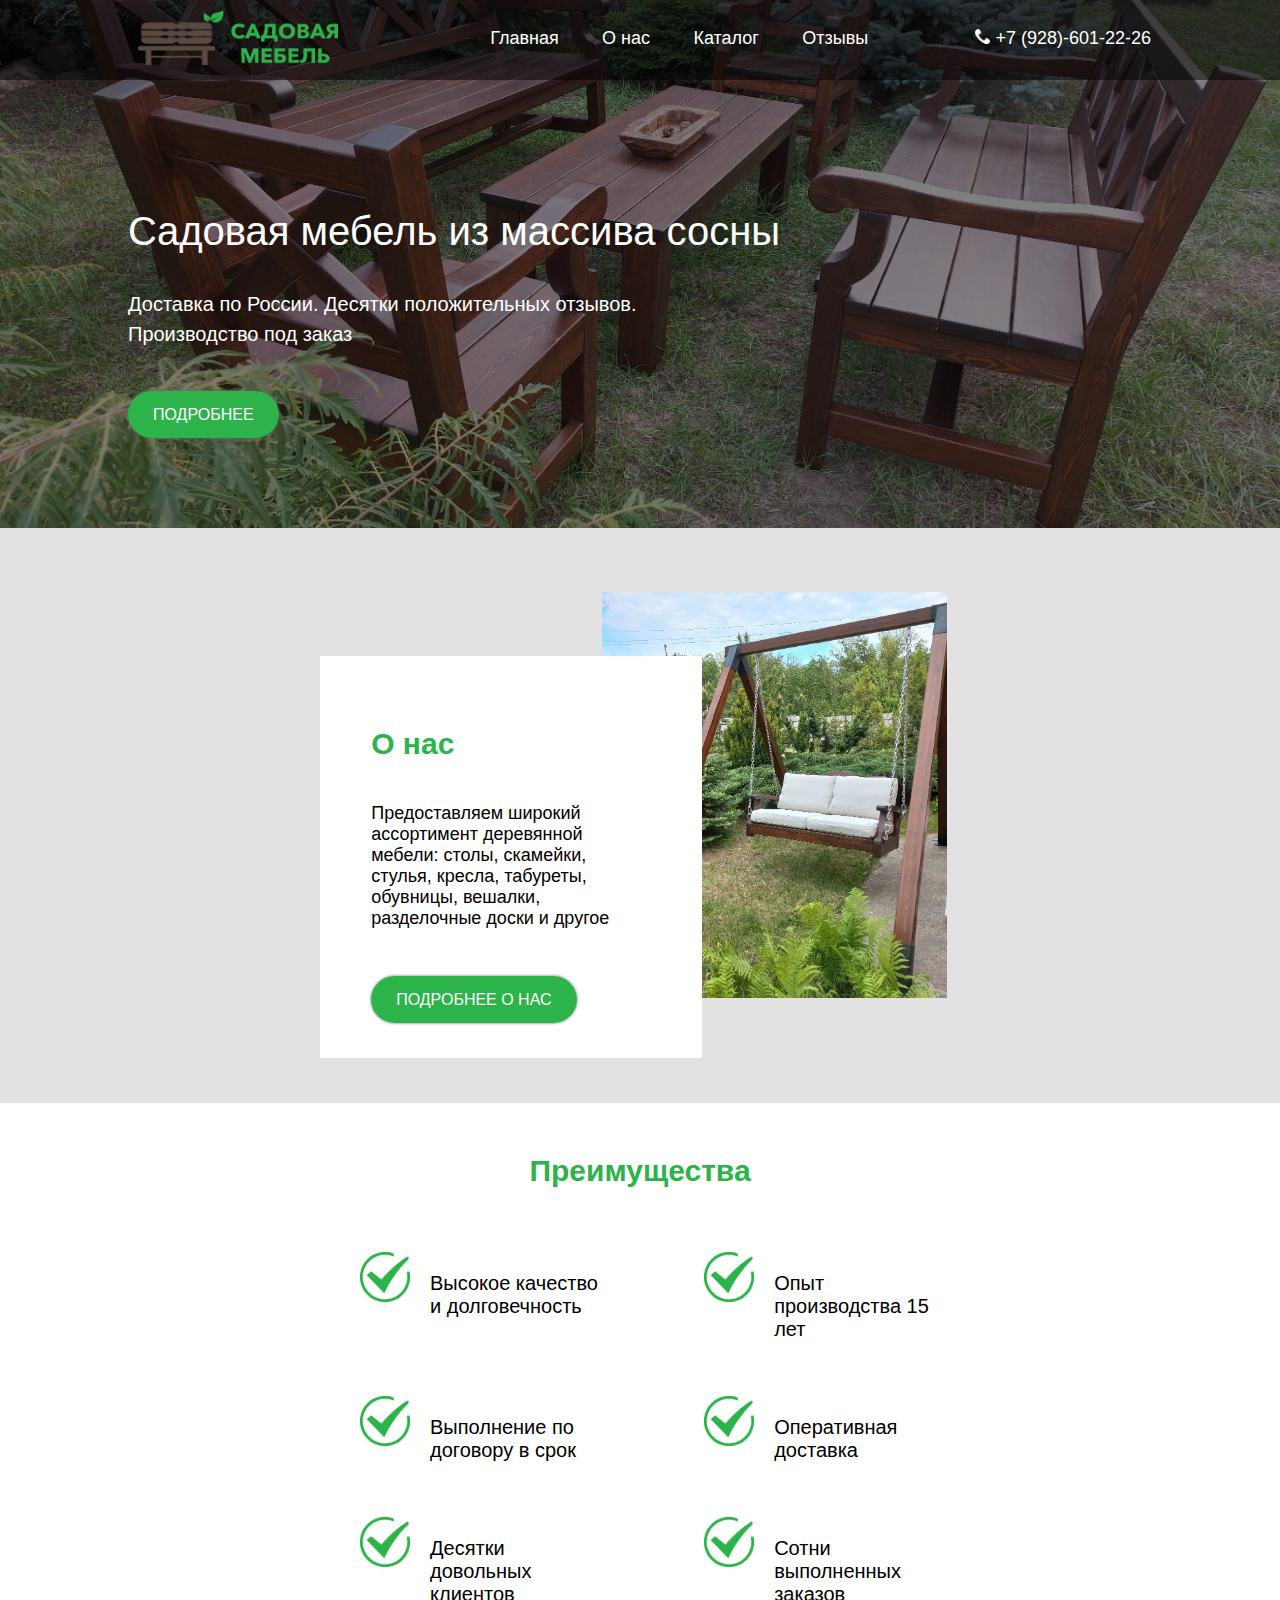
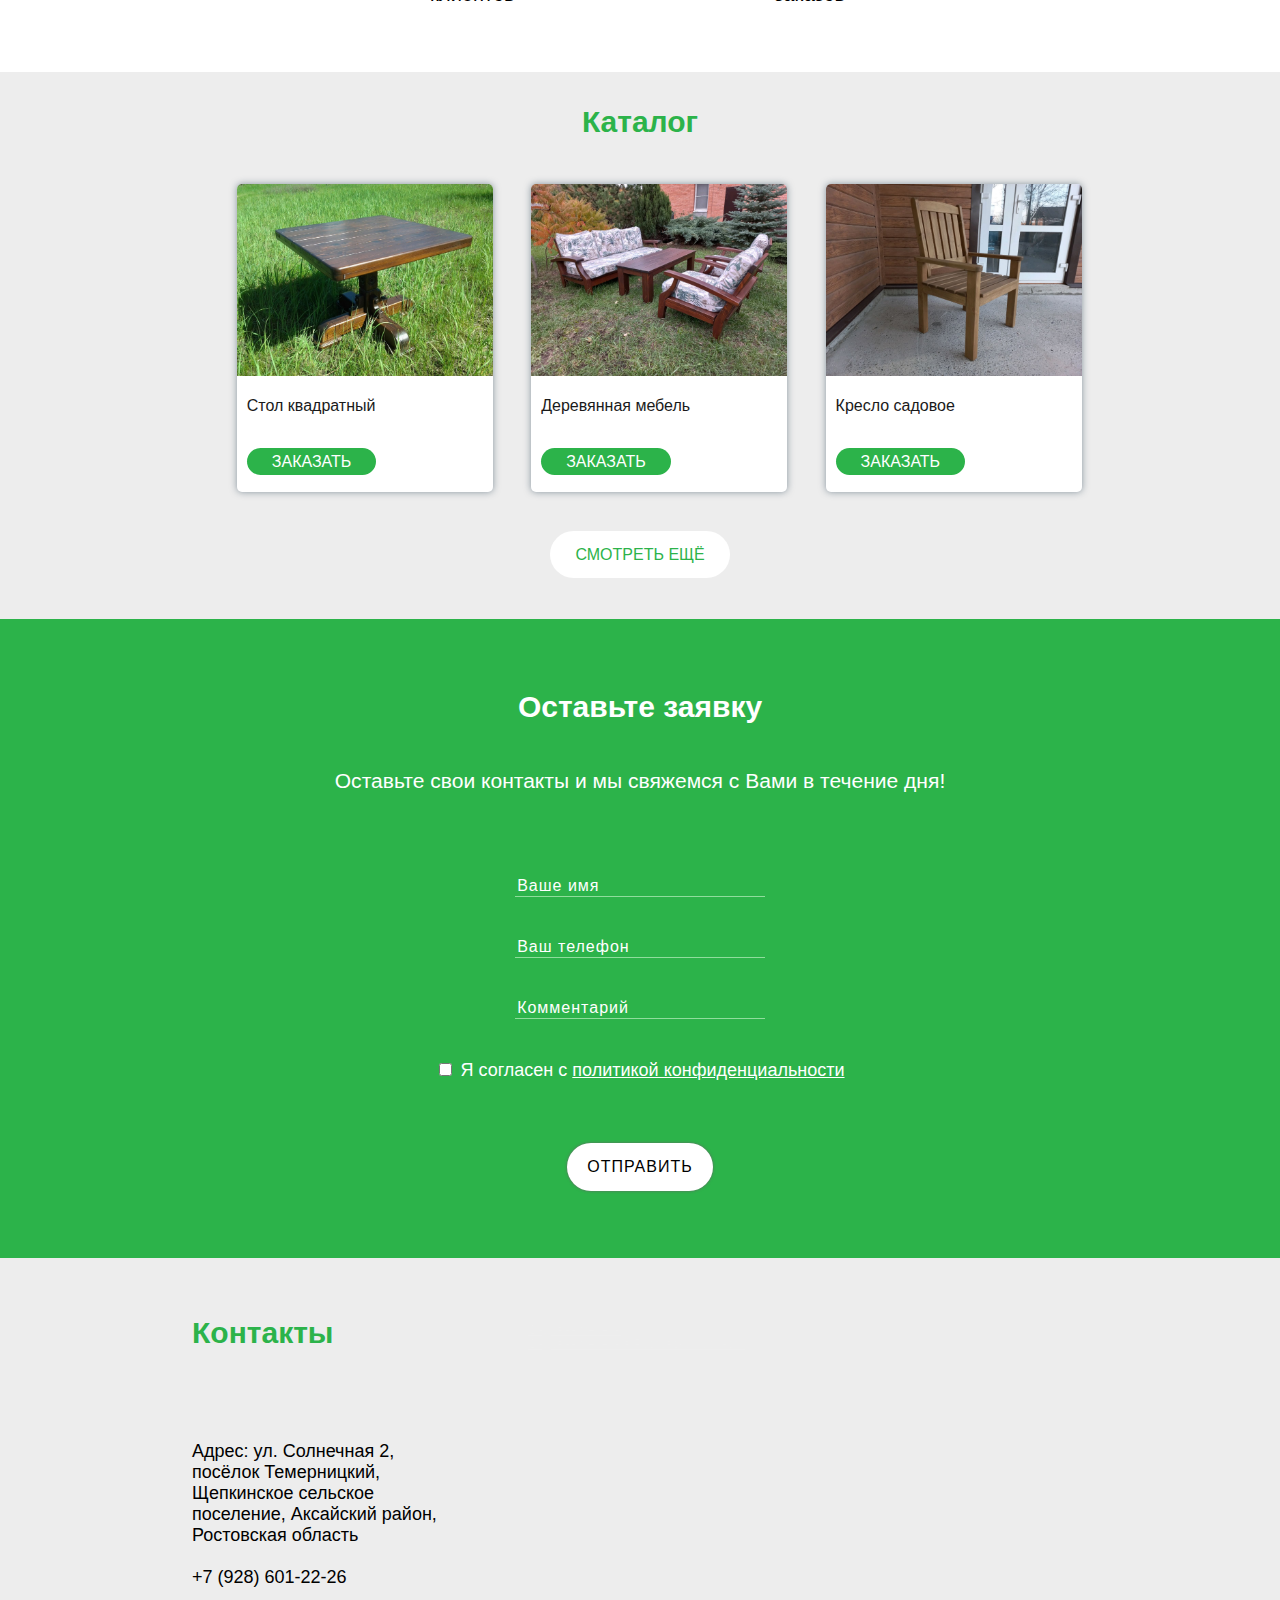
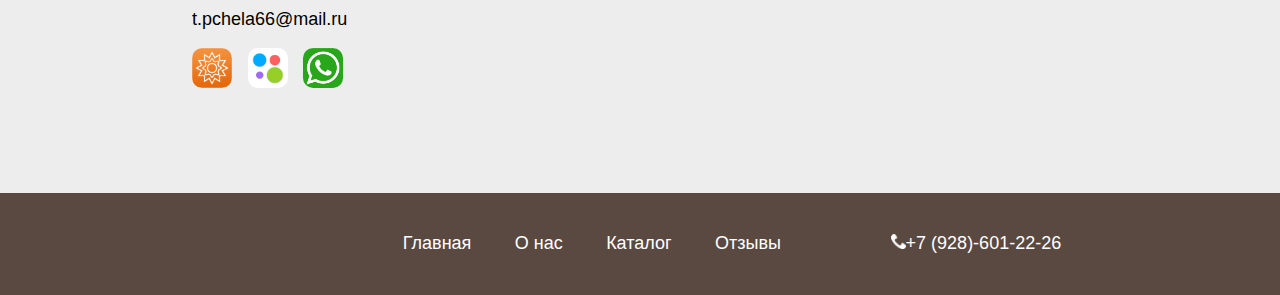
<file: index.html>
<!DOCTYPE html>
<html lang="ru">
<head>
  <link rel="shortcut icon" href="img/favicon.ico" type="image/x-icon">
<link rel="stylesheet" href="css/style.css" type="text/css"/>
<meta name="viewport" content="width=device-width, initial-scale=1, maximum-scale=1, user-scalable=0">
<script defer src="https://code.jquery.com/jquery-3.7.0.min.js"></script>
<script defer src="js/script.js"></script>
<!-- Yandex.Metrika counter -->
<script type="text/javascript" >
  (function(m,e,t,r,i,k,a){m[i]=m[i]||function(){(m[i].a=m[i].a||[]).push(arguments)};
  m[i].l=1*new Date();
  for (var j = 0; j < document.scripts.length; j++) {if (document.scripts[j].src === r) { return; }}
  k=e.createElement(t),a=e.getElementsByTagName(t)[0],k.async=1,k.src=r,a.parentNode.insertBefore(k,a)})
  (window, document, "script", "https://mc.yandex.ru/metrika/tag.js", "ym");
  ym(94096395, "init", {
       clickmap:true,
       trackLinks:true,
       accurateTrackBounce:true,
       webvisor:true
  });
</script>
</head>
<body>
  <noscript><div><img src="https://mc.yandex.ru/watch/94096395" style="position:absolute; left:-9999px;" alt="" /></div></noscript>
<!-- /Yandex.Metrika counter -->
  <header>
  <div class="page-header">
    <div class="header__burger">
      <span>
      </span>
    </div>
   <div class="navbar">
    <div class="header__menu">
        <nav class="menu">
          <a href="index.html"><img src="img/logo.png" width=200px height=55px class="logo"></a>
        <ul>
          <li><a href="index.html">Главная</a></li>
          <li><a href="aboutus.html">О нас</a></li>
          <li><a href="catalog.php">Каталог</a></li>
          <li><a href="reviews.html">Отзывы</a></li>
          <li><img src="img/phone.png" width=15px height=15px>+7 (928)-601-22-26</li>
        </ul>
      </nav>
  </div> 
</div>

    <div class="banner">
    <h1>Cадовая мебель из массива сосны</h1>
    <p>Доставка по России. Десятки положительных отзывов.<br>Производство под заказ</p><br>
    <a class="button" href="#advantages">Подробнее</a>
    </div>
  </div>
</header>
  <div class="about">
    <div class="container">
     <div class="description">
      <h1>О нас</h1>
      <p>Предоставляем широкий ассортимент деревянной мебели: столы, скамейки, стулья, кресла, табуреты, обувницы, вешалки, разделочные доски и другое</p>
      <a class="button" href="aboutus.html">Подробнее о нас</a>
     </div>
    <img src="img/pic.jpg" width="27%" height="40%">
   </div>
  </div>

  <div class="advantages" id="advantages">
    <h1>Преимущества</h1>
     <div class="advantage_items">
      <ul>  
       <li><img src="img/icon-1.png"><h3>Высокое качество и долговечность</h3></li>
       <li><img src="img/icon-1.png"><h3>Опыт производства 15 лет</h3></li>
       <li><img src="img/icon-1.png"><h3>Выполнение по договору в срок</h3></li>
       <li><img src="img/icon-1.png"><h3>Оперативная доставка</h3></li>
       <li><img src="img/icon-1.png"><h3>Десятки довольных клиентов</h3></li>
       <li><img src="img/icon-1.png"><h3>Сотни выполненных заказов</h3></li>
    </ul>
    </div>
  </div>

  <div class="main-catalog">
    <h1>Каталог</h1>
    <div class="products">       
      <div class="product">
          <img src="img/1.jpg" width=100% height=100%>
          <h3>Cтол квадратный</h3>
          <a class="btn" href="#feedback">Заказать</a>
      </div>
      <div class="product">
        <img src="img/2.jpg" width=100% height=100%>
        <h3>Деревянная мебель</h3>
        <a class="btn" href="#feedback">Заказать</a>
    </div>
    <div class="product">
      <img src="img/3.jpg" width=100% height=100%>
      <h3>Кресло садовое</h3>
      <a class="btn" href="#feedback">Заказать</a>
    </div>
   </div>
   <a class="catalog-button" href="catalog.php">Смотреть ещё</a><br><br><br>
  </div>


  <div class="feedback" id="feedback">
    <h1 class="feedback">Оставьте заявку</h1>
    <h3>Оставьте свои контакты и мы свяжемся с Вами в течение дня!</h3><br><br>
    <form action="mail.php" method="POST" class="form">
      
      <input type="text" name="name" required="" placeholder="Ваше имя" class="form__input"/><br>
      <input type="text" name="phone" required="" placeholder="Ваш телефон" class="form__input"/><br>
      <input type="text" name="comment" placeholder="Комментарий" class="form__input"/><br>
      <label><br>
        <input type="checkbox" required="">
        Я согласен с <a href="policy.html">политикой конфиденциальности</a>
        </label><br><br><br>
        <button class="form__button" type="submit">Отправить</button>
      <br><br>
    </form>
  </div>


  <div class="contacts">
    <div class="map"><div style="float:right;position:relative;overflow:hidden;margin-top:3%;"><a href="https://yandex.ru/maps/org/sadovaya_mebel/116004771048/?utm_medium=mapframe&utm_source=maps" style="color:#eee;font-size:12px;position:absolute;top:0px;">Садовая мебель</a><a href="https://yandex.ru/maps/11029/rostov-oblast/category/garden_furniture/184108055/?utm_medium=mapframe&utm_source=maps" style="color:#eee;font-size:12px;position:absolute;top:14px;">Садовая мебель в Ростовской области</a><iframe src="https://yandex.ru/map-widget/v1/?ll=39.736022%2C47.343676&mode=poi&poi%5Bpoint%5D=39.734255%2C47.343450&poi%5Buri%5D=ymapsbm1%3A%2F%2Forg%3Foid%3D116004771048&source=morda&z=17.87" width="560" height="400" frameborder="0" allowfullscreen="true" style="position:relative;"></iframe></div></div>
    <h1>Контакты</h1>
    <p>Адрес: ул. Солнечная 2, посёлок 
      Темерницкий, Щепкинское сельское 
      поселение, Аксайский район, Ростовская область<br><br>
      +7 (928) 601-22-26<br><br>
      t.pchela66@mail.ru</p>
      <div class="icons">
        <a href="https://www.livemaster.ru/546555" target="blank"><img src="img/icon.png"></a>
        <a href="https://www.avito.ru/user/4c34e7646e7acab8571c4df279b26f4e/profile?id=2685108366&src=item&page_from=from_item_card_icon&iid=2685108366" target="blank"><img src="img/avito.jpg"></a>
        <a href="https://wa.me/88005553535" target="blank"><img src="img/wa.png"></a>
      </div>
  </div>

  <div class="footer">
      <nav class="footer__menu">
      <ul>
        <li><a href="index.html">Главная</a></li>
        <li><a href="aboutus.html">О нас</a></li>
        <li><a href="catalog.php">Каталог</a></li>
        <li><a href="reviews.html">Отзывы</a></li>
        <li><img src="img/phone.png" width=15px height=15px>+7 (928)-601-22-26</li>
      </ul>
    </nav>
  </div>
</body>
</html>
</file>
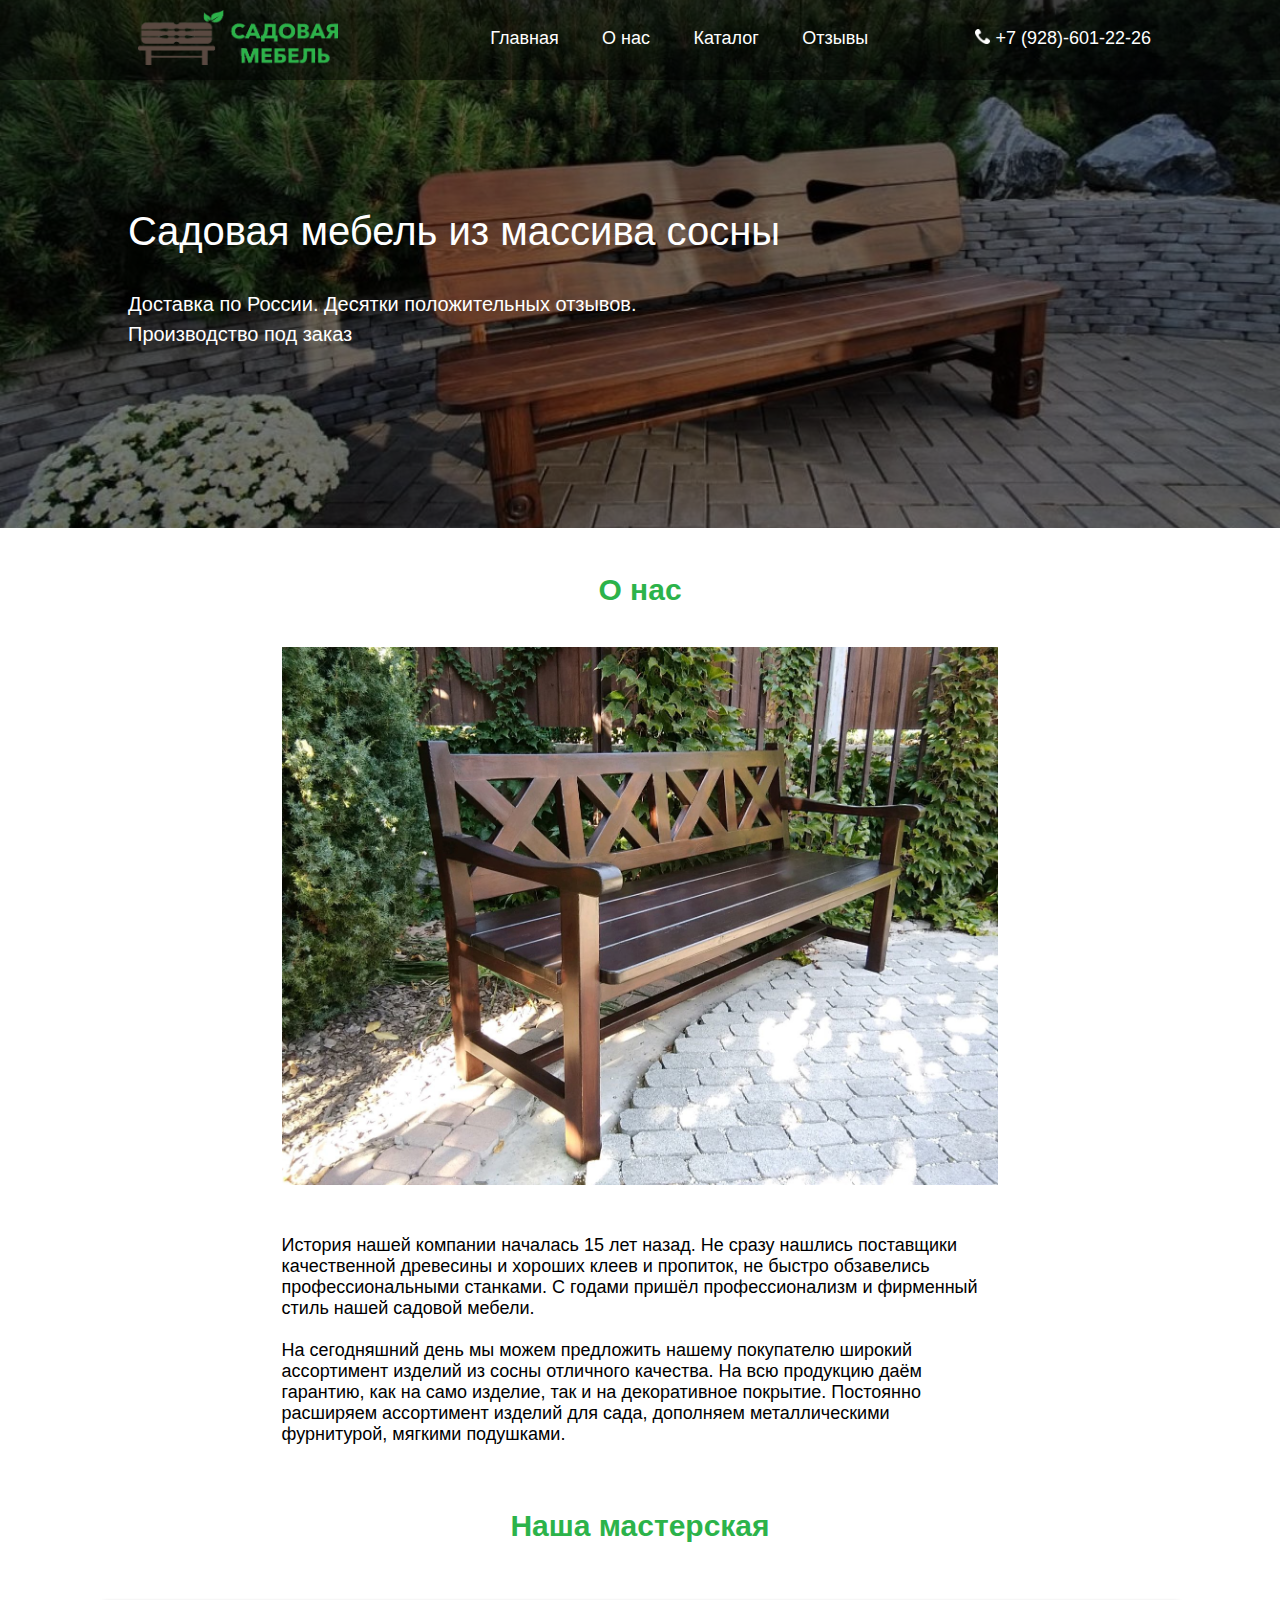
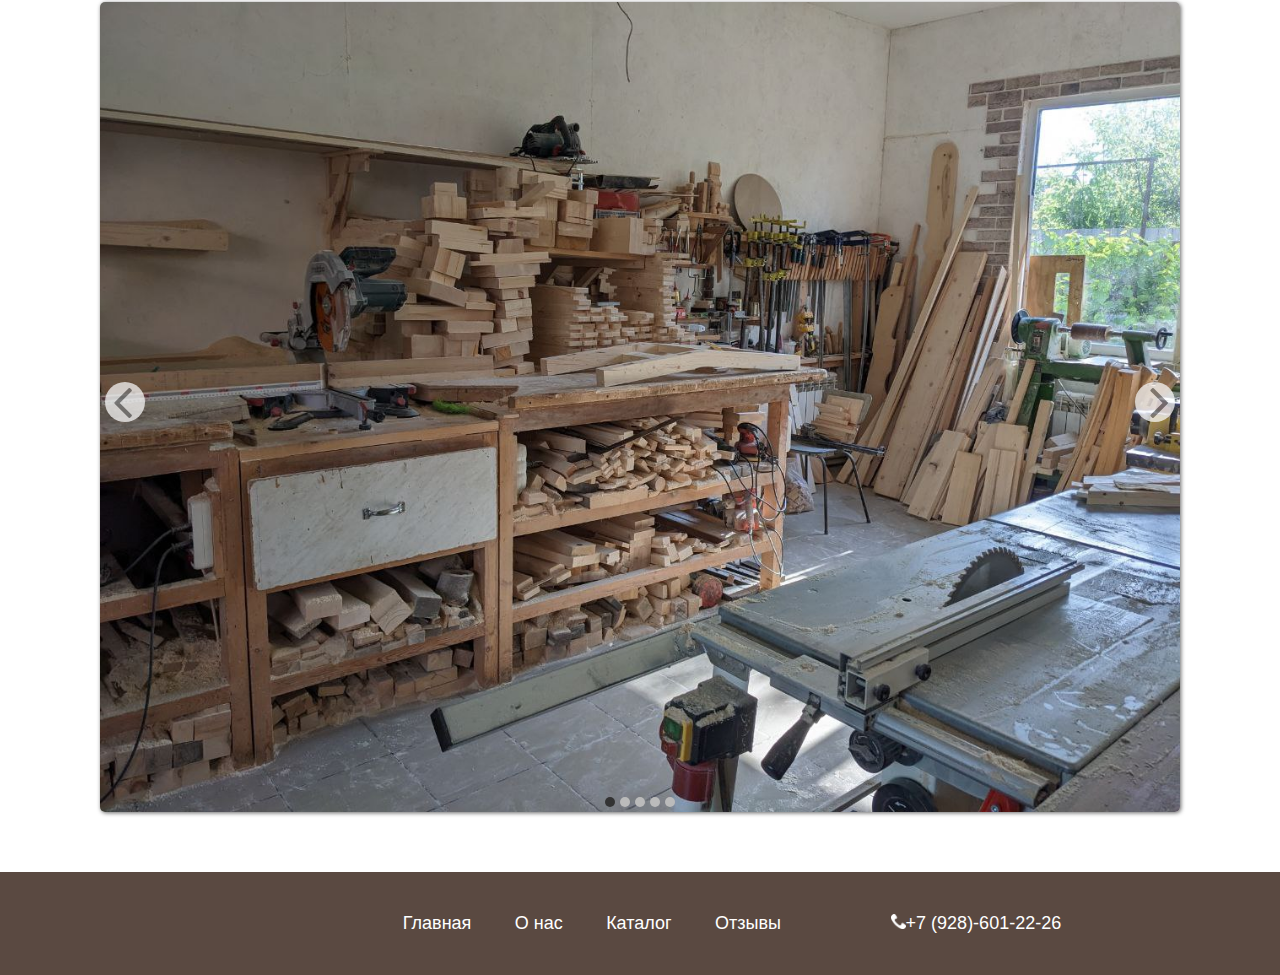
<file: aboutus.html>
<!DOCTYPE html>
<html lang="ru">
<head>
<link rel="shortcut icon" href="img/favicon.ico" type="image/x-icon">
<link rel="stylesheet" href="css/style.css" type="text/css"/>
<link rel="stylesheet" href="css/slider.css">
<link rel="stylesheet" href="https://maxcdn.bootstrapcdn.com/font-awesome/4.5.0/css/font-awesome.min.css">
<script defer src="https://code.jquery.com/jquery-3.7.0.min.js"></script>
<meta name="viewport" content="width=device-width, initial-scale=1">
<script defer src="js/script.js"></script>
</head>
<body>
  <header>
  <div class="aboutus-header">
    <div class="header__burger">
      <span>
      </span>
    </div>
   <div class="navbar">
    <div class="header__menu">
        <nav class="menu">
          <a href="index.html"><img src="img/logo.png" width=200px height=55px></a>
        <ul>
          <li><a href="index.html">Главная</a></li>
          <li><a href="aboutus.html">О нас</a></li>
          <li><a href="catalog.php">Каталог</a></li>
          <li><a href="reviews.html">Отзывы</a></li>
          <li><img src="img/phone.png" width=15px height=15px>+7 (928)-601-22-26</li>
        </ul>
      </nav>
    </div>
  </div> 
    <div class="banner">
    <h1>Cадовая мебель из массива сосны</h1>
    <p>Доставка по России. Десятки положительных отзывов.<br>Производство под заказ</p><br><br>
    </div>
  </div>
</header>
  <section>
    <div class="about__us">
      <h1>О нас</h1>
      <img src="img/92.jpg" width=54% height=80%><br><br>
      <p>История нашей компании началась 15 лет назад. Не сразу нашлись поставщики качественной древесины и хороших клеев и пропиток, 
        не быстро обзавелись профессиональными станками. С годами пришёл профессионализм и фирменный стиль нашей садовой мебели.<br><br>
        На сегодняшний день мы можем предложить нашему покупателю широкий ассортимент изделий из сосны отличного качества. 
        На всю продукцию даём гарантию, как на само изделие, так и на декоративное покрытие. Постоянно расширяем ассортимент изделий для сада, 
        дополняем металлическими фурнитурой, мягкими подушками.</p>
    </div>
  
    <div class="slider">
      <h1>Наша мастерская</h1>
      <br>
      <section id="slider_bl">
        <div class="wrapper">
          <input checked type=radio name="slider" id="slide1" />
          <input type=radio name="slider" id="slide2" />
          <input type=radio name="slider" id="slide3" />
          <input type=radio name="slider" id="slide4" />
          <input type=radio name="slider" id="slide5" />
          <div class="slider-wrapper">
            <div class=inner>
              <article>
                <img src="img/masterskaya/photo_1.jpg" />
              </article>
              <article>
                <img src="img/masterskaya/photo_2.jpg" />
              </article>
              <article>
                <img src="img/masterskaya/photo_3.jpg" />
              </article>
              <article>
                <img src="img/masterskaya/photo_4.jpg" />
              </article>
              <article>
                <img src="img/masterskaya/photo_5.jpg" />
              </article>
            </div>
          </div>
          <div class="slider-prev-next-control">
            <label for=slide1></label>
            <label for=slide2></label>
            <label for=slide3></label>
            <label for=slide4></label>
            <label for=slide5></label>
          </div>
          <div class="slider-dot-control">
            <label for=slide1></label>
            <label for=slide2></label>
            <label for=slide3></label>
            <label for=slide4></label>
            <label for=slide5></label>
          </div>
        </div>
      </section>
<br><br>
  <div class="footer">
      <div class="footer__menu">
      <ul>
        <li><a href="index.html">Главная</a></li>
        <li><a href="aboutus.html">О нас</a></li>
        <li><a href="catalog.php">Каталог</a></li>
        <li><a href="reviews.html">Отзывы</a></li>
        <li><img src="img/phone.png" width=15px height=15px>+7 (928)-601-22-26</li>
      </ul>
    </div>
  </div>
</body>
</html>
</file>
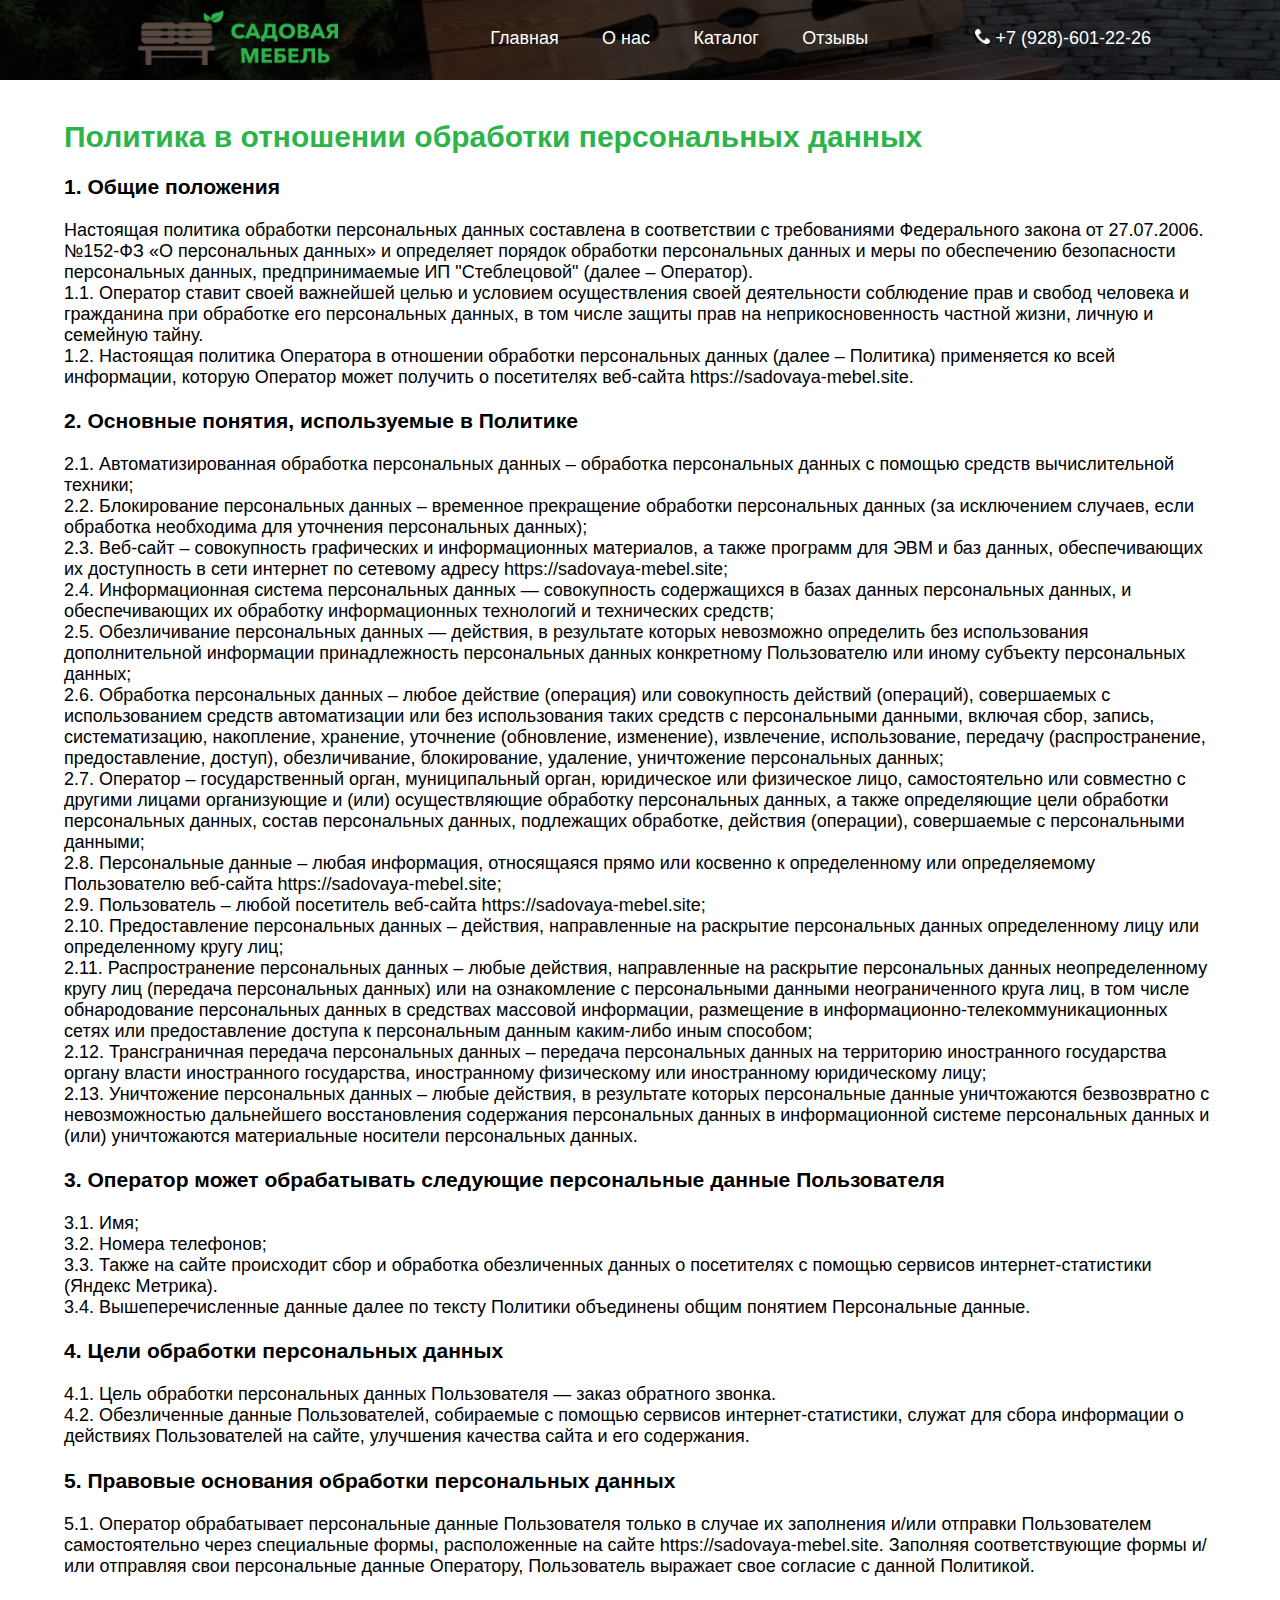
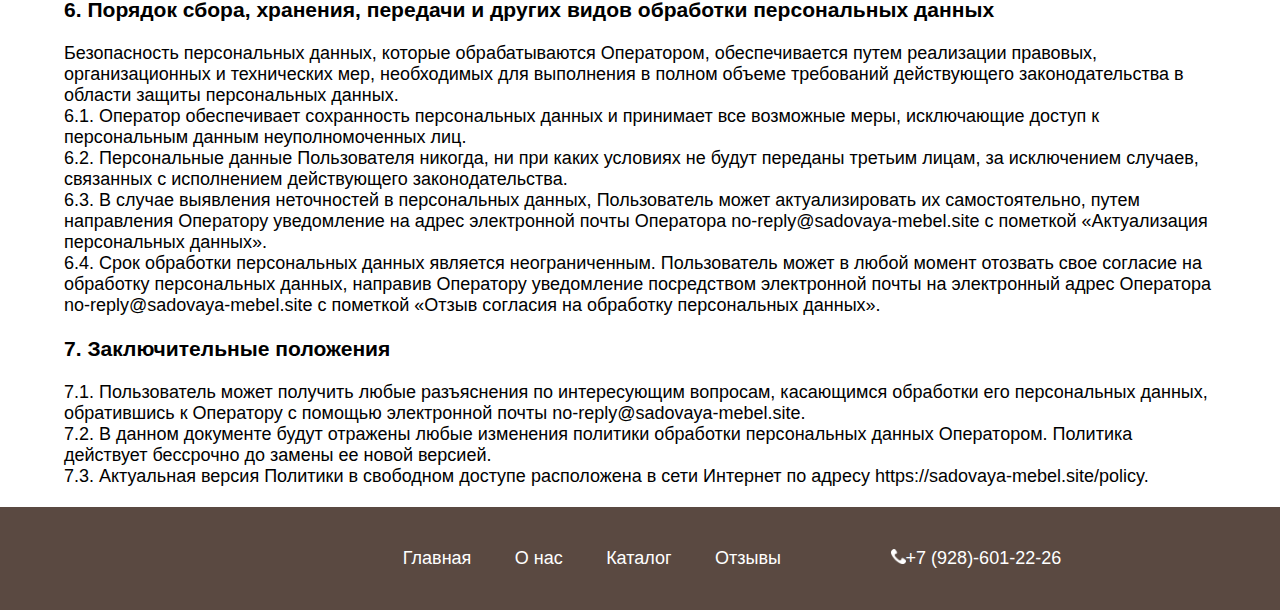
<file: policy.html>
<!DOCTYPE html>
<html lang="ru">
<head>
<link rel="shortcut icon" href="img/favicon.ico" type="image/x-icon">
<link rel="stylesheet" href="css/style.css" type="text/css"/>
<link rel="stylesheet" href="https://maxcdn.bootstrapcdn.com/font-awesome/4.5.0/css/font-awesome.min.css">
<script defer src="https://code.jquery.com/jquery-3.7.0.min.js"></script>
<meta name="viewport" content="width=device-width, initial-scale=1">
<script defer src="js/script.js"></script>
</head>
<body>
  <header>
  <div class="aboutus-header">
    <div class="header__burger">
      <span>
      </span>
    </div>
   <div class="navbar">
    <div class="header__menu">
        <nav class="menu">
          <a href="index.html"><img src="img/logo.png" width=200px height=55px></a>
        <ul>
          <li><a href="index.html">Главная</a></li>
          <li><a href="aboutus.html">О нас</a></li>
          <li><a href="catalog.php">Каталог</a></li>
          <li><a href="reviews.html">Отзывы</a></li>
          <li><img src="img/phone.png" width=15px height=15px>+7 (928)-601-22-26</li>
        </ul>
      </nav>
    </div>
  </div> 
</header>
<div class="policy">
    <h1>Политика в отношении обработки персональных данных</h1>
<h3>1. Общие положения</h3>
Настоящая политика обработки персональных данных составлена в соответствии с требованиями Федерального закона от 27.07.2006. №152-ФЗ «О персональных данных» и определяет порядок обработки персональных данных и меры по обеспечению безопасности персональных данных, предпринимаемые ИП "Стеблецовой" (далее – Оператор).<br>
1.1. Оператор ставит своей важнейшей целью и условием осуществления своей деятельности соблюдение прав и свобод человека и гражданина при обработке его персональных данных, в том числе защиты прав на неприкосновенность частной жизни, личную и семейную тайну.<br>
1.2. Настоящая политика Оператора в отношении обработки персональных данных (далее – Политика) применяется ко всей информации, которую Оператор может получить о посетителях веб-сайта https://sadovaya-mebel.site.<br>
<h3>2. Основные понятия, используемые в Политике</h3>
2.1. Автоматизированная обработка персональных данных – обработка персональных данных с помощью средств вычислительной техники;<br>
2.2. Блокирование персональных данных – временное прекращение обработки персональных данных (за исключением случаев, если обработка необходима для уточнения персональных данных);<br>
2.3. Веб-сайт – совокупность графических и информационных материалов, а также программ для ЭВМ и баз данных, обеспечивающих их доступность в сети интернет по сетевому адресу https://sadovaya-mebel.site;<br>
2.4. Информационная система персональных данных — совокупность содержащихся в базах данных персональных данных, и обеспечивающих их обработку информационных технологий и технических средств;<br>
2.5. Обезличивание персональных данных — действия, в результате которых невозможно определить без использования дополнительной информации принадлежность персональных данных конкретному Пользователю или иному субъекту персональных данных;<br>
2.6. Обработка персональных данных – любое действие (операция) или совокупность действий (операций), совершаемых с использованием средств автоматизации или без использования таких средств с персональными данными, включая сбор, запись, систематизацию, накопление, хранение, уточнение (обновление, изменение), извлечение, использование, передачу (распространение, предоставление, доступ), обезличивание, блокирование, удаление, уничтожение персональных данных;<br>
2.7. Оператор – государственный орган, муниципальный орган, юридическое или физическое лицо, самостоятельно или совместно с другими лицами организующие и (или) осуществляющие обработку персональных данных, а также определяющие цели обработки персональных данных, состав персональных данных, подлежащих обработке, действия (операции), совершаемые с персональными данными;<br>
2.8. Персональные данные – любая информация, относящаяся прямо или косвенно к определенному или определяемому Пользователю веб-сайта https://sadovaya-mebel.site;<br>
2.9. Пользователь – любой посетитель веб-сайта https://sadovaya-mebel.site;<br>
2.10. Предоставление персональных данных – действия, направленные на раскрытие персональных данных определенному лицу или определенному кругу лиц;<br>
2.11. Распространение персональных данных – любые действия, направленные на раскрытие персональных данных неопределенному кругу лиц (передача персональных данных) или на ознакомление с персональными данными неограниченного круга лиц, в том числе обнародование персональных данных в средствах массовой информации, размещение в информационно-телекоммуникационных сетях или предоставление доступа к персональным данным каким-либо иным способом;<br>
2.12. Трансграничная передача персональных данных – передача персональных данных на территорию иностранного государства органу власти иностранного государства, иностранному физическому или иностранному юридическому лицу;<br>
2.13. Уничтожение персональных данных – любые действия, в результате которых персональные данные уничтожаются безвозвратно с невозможностью дальнейшего восстановления содержания персональных данных в информационной системе персональных данных и (или) уничтожаются материальные носители персональных данных.<br>
<h3>3. Оператор может обрабатывать следующие персональные данные Пользователя</h3>
3.1. Имя;<br>
3.2. Номера телефонов;<br>
3.3. Также на сайте происходит сбор и обработка обезличенных данных о посетителях с помощью сервисов интернет-статистики (Яндекс Метрика).<br>
3.4. Вышеперечисленные данные далее по тексту Политики объединены общим понятием Персональные данные.<br>
<h3>4. Цели обработки персональных данных</h3>
4.1. Цель обработки персональных данных Пользователя — заказ обратного звонка.<br>
4.2. Обезличенные данные Пользователей, собираемые с помощью сервисов интернет-статистики, служат для сбора информации о действиях Пользователей на сайте, улучшения качества сайта и его содержания.<br>
<h3>5. Правовые основания обработки персональных данных</h3>
5.1. Оператор обрабатывает персональные данные Пользователя только в случае их заполнения и/или отправки Пользователем самостоятельно через специальные формы, расположенные на сайте https://sadovaya-mebel.site. Заполняя соответствующие формы и/или отправляя свои персональные данные Оператору, Пользователь выражает свое согласие с данной Политикой.<br>
<h3>6. Порядок сбора, хранения, передачи и других видов обработки персональных данных</h3>
Безопасность персональных данных, которые обрабатываются Оператором, обеспечивается путем реализации правовых, организационных и технических мер, необходимых для выполнения в полном объеме требований действующего законодательства в области защиты персональных данных.<br>
6.1. Оператор обеспечивает сохранность персональных данных и принимает все возможные меры, исключающие доступ к персональным данным неуполномоченных лиц.<br>
6.2. Персональные данные Пользователя никогда, ни при каких условиях не будут переданы третьим лицам, за исключением случаев, связанных с исполнением действующего законодательства.<br>
6.3. В случае выявления неточностей в персональных данных, Пользователь может актуализировать их самостоятельно, путем направления Оператору уведомление на адрес электронной почты Оператора no-reply@sadovaya-mebel.site с пометкой «Актуализация персональных данных».<br>
6.4. Срок обработки персональных данных является неограниченным. Пользователь может в любой момент отозвать свое согласие на обработку персональных данных, направив Оператору уведомление посредством электронной почты на электронный адрес Оператора no-reply@sadovaya-mebel.site с пометкой «Отзыв согласия на обработку персональных данных».<br>
<h3>7. Заключительные положения</h3>
7.1. Пользователь может получить любые разъяснения по интересующим вопросам, касающимся обработки его персональных данных, обратившись к Оператору с помощью электронной почты no-reply@sadovaya-mebel.site.<br>
7.2. В данном документе будут отражены любые изменения политики обработки персональных данных Оператором. Политика действует бессрочно до замены ее новой версией.<br>
7.3. Актуальная версия Политики в свободном доступе расположена в сети Интернет по адресу https://sadovaya-mebel.site/policy.<br>
</div>
  <div class="footer">
      <div class="footer__menu">
      <ul>
        <li><a href="index.html">Главная</a></li>
        <li><a href="aboutus.html">О нас</a></li>
        <li><a href="catalog.php">Каталог</a></li>
        <li><a href="reviews.html">Отзывы</a></li>
        <li><img src="img/phone.png" width=15px height=15px>+7 (928)-601-22-26</li>
      </ul>
    </div>
  </div>
</body>
</html>
</file>
<file: css/style.css>
body {
    margin: 0;
    padding: 0;
    font-family: "Arial", sans-serif;
    font-size: 18px;
    min-width: 320px;
}
  
html {
    scroll-behavior: smooth;
}

.page-header {
    background-color: rgba(0, 0, 0, 0.5);
    color: #ffffff;
    font-size: 18px;
    background-image: url("../img/banner.jpg");
    background-repeat: no-repeat;
    background-position: center;
    background-size: cover;
    background-blend-mode: overlay;
}

.catalog-header {
    background-color: rgba(0, 0, 0, 0.5);
    color: #ffffff;
    font-size: 18px;
    background-image: url("../img/2.jpg");
    background-repeat: no-repeat;
    background-position: center;
    background-size: cover;
    background-blend-mode: overlay;
}

.aboutus-header {
    background-color: rgba(0, 0, 0, 0.5);
    color: #ffffff;
    font-size: 18px;
    background-image: url("../img/98.jpg");
    background-repeat: no-repeat;
    background-position: center;
    background-size: cover;
    background-blend-mode: overlay;
}

.reviews-header {
    background-color: rgba(0, 0, 0, 0.5);
    color: #ffffff;
    font-size: 18px;
    background-image: url("../img/91.jpg");
    background-repeat: no-repeat;
    background-position: center;
    background-size: cover;
    background-blend-mode: overlay;
}

.menu {
    display: inline-block;
    padding: 10px;
    margin-left: 10%;
}

.menu ul {
    display: inline-block;
    width: 60%;
    position: absolute;
    text-align: center;
}

.menu img {
    margin-right: 5px;
}

.menu li {
    display: inline-block;
    margin-left: 5%;
}

.menu a {
    text-decoration: none;
    color: #ffffff;
}

.menu li:last-child {
    float: right;
} 

.menu a:hover {
    text-decoration: underline;
}

@media (max-width: 1000px) {
    .logo {
        width: 150px;
        height: 45px;
    }
    .menu {
        font-size: 16px;
    }
}

.header__burger {
    display: none;
}

@media (max-width: 900px) {
    .menu li:last-child {
        display: none;
    } 
}

@media (max-width: 767px) {
    body.lock {
        overflow: hidden;
    }
    .menu ul {
        padding-top: 60px;
        width: 17%;
        left: 40%;
    }
    .menu li {
        font-size: 18px;
        padding-bottom: 20px;
    }
    .header__burger {
        display: block;
        position: relative;
        width: 30px;
        height: 20px;
        float: right;
        margin: 20px;
        z-index: 3;
    }
    .header__burger span {
        position: absolute;
        background-color: #fff;
        width: 100%; 
        height: 2px;
        top: 9px;
        transition: 0.3s;
    }

    .header__burger:after,
    .header__burger:before{
        content:'';
        background-color: #fff;
        position: absolute;
        width: 100%;
        height: 2px;
        transition: 0.3s;
    }
    .header__burger:before {
        top: 0;
    }
    .header__burger:after {
        bottom: 0;
    }
    
    .header__menu {
        position: fixed;
        top: -100%;
        width: 100%;
        height: 100%;
        background-color: rgba(0, 0, 0, 0.9);
        z-index: 2;
        transition: 0.3s;
    }
    .header__menu.active {
        top: 0;
    }
    .header__burger.active:before{
        transform:rotate(45deg);
        top: 9px;
    }
    .header__burger.active:after{
        transform:rotate(-45deg);
        bottom: 9px;
    }
    .header__burger.active span {
        transform: scale(0);
    }
}

@media (max-width: 600px) {
    .menu ul {
        left: 38%;
    }
}
@media (max-width: 500px) {
    .menu ul {
        left: 36%;
    }
}
@media (max-width: 400px) {
    .menu ul {
        left: 32%;
    }
}

.navbar {
    background-color: rgba(0, 0, 0, 0.5);
}

.banner {
    margin-left: 10%;
    padding-top: 8%;
    padding-bottom: 8%;
}

.banner h1 {
    color: #fff;
    font-weight: 500;
    font-size: 40px;
}

.banner p {
    line-height: 1.5;
    font-size: 20px;
    margin-top: 3%;
    margin-bottom: 3%;
}

@media (max-width: 1200px) {
    .banner h1 {
        font-size: 36px;
    }    
}

@media (max-width: 1000px) {
    .banner h1 {
        font-size: 32px;
    }    
    .banner p {
        font-size: 18px;
    }
}

@media (max-width: 767px) {
    .banner {
        margin-left: 7%;
        padding-top: 7%;
        padding-bottom: 7%;
    }
    .banner h1 {
        font-size: 28px;
    }    
    .banner p {
        font-size: 16px;
    }
}

@media (max-width: 500px) {
    .banner h1 {
        font-size: 26px;
    }    

}

.button {
    background-color: #2cb34a;
    border-radius: 100px;   
    font-size: 20px;
    text-transform: uppercase;
    text-decoration: none;
    padding: 20px 30px;
    box-shadow: 0 0 3px #666;
    color: #ffffff;
}

.about {
    background-color: #e2e2e2;
}

.description {
    background-color: white;
	margin: 5% 0 5% 25%;
	height: 400px;
	width: 380px;
	padding: 4%;
	display: inline-block;
	position: absolute;
}


@media (max-width: 1600px) {
    .description {
        height: 330px!important;
        width: 300px!important;
    }

    .description p {
        margin-top: 15%!important;
        padding-bottom: 15%!important;
    }

    .button {
        font-size: 16px;
    }
    .container {
        padding-bottom: 100px!important;
    }
}

@media (max-width: 1400px) {
    .description {
        height: 300px!important;
        width: 280px!important;
    }

    .description p {
        font-size: 18px!important;
    }

    .button {
        padding: 15px 25px;
    }

    h1 {
        font-size: 30px;
    }
}

@media (max-width: 1200px) {
    .description {
        height: 270px!important;
        width: 250px!important;
    }
    .description p {
        font-size: 16px!important;
    }
    h1 {
        font-size: 26px;
    }
    .button {
        padding: 10px 20px;
    }
}

@media (max-width: 1000px) {
    .about img {
        display: none;
    }
    .container {
        padding-bottom: 400px!important;
    }
    .description {
        margin: 0 0 0 34%;
    }
}


@media (max-width: 767px) {
    .description {
        margin: 0 0 0 30%;
    }
    .container {
        padding-bottom: 350px!important;
    }
}

@media (max-width: 600px) {
    .description {
        margin: 0 0 0 26%;
    }
    .description p {
        padding-bottom: 10%!important;
    }
}

@media (max-width: 500px) {
    .description {
        margin: 0 0 0 21%;
    }
    .container {
        padding-bottom: 330px!important;
    }
}

@media (max-width: 400px) {
    .description {
        margin: 0 0 0 14%;
    }
    .container {
        padding-bottom: 320px!important;
    }
}

@media (max-width: 350px) {
    .description {
        margin: 0 0 0 10%;
    }
    .container {
        padding-bottom: 310px!important;
    }
}

h1 {
    color: #2cb34a;
}

.description p {
    font-size: 20px;
    margin-top: 25%;
    padding-bottom: 27%;
}

.about img {
    margin-left: 47%;
}

.container {
    padding-top: 5%;
    padding-bottom: 150px;
}

.main-catalog {
    padding: 1% 0;
    background-color: #ededed;
}

.main-catalog h1 {
    text-align: center;
}

.catalog { 
    margin-left: 8%;
    margin-right: 4%;
}

.catalog h1 {
    margin-left: 2%;
}

.catalog-button {
    background-color: #ffffff;
    border-radius: 100px;   
    font-size: 18px;
    text-transform: uppercase;
    text-decoration: none;
    padding: 15px 25px;
    color: #2cb34a;
    margin-left: 45%;
    margin-bottom: 10%;
}

.catalog__products {
    width: 100%;
}

@media (max-width: 1400px) {
    .product h3 {
        font-size: 16px!important;
    }
    
    .btn {     
        font-size: 16px!important;
    }

    .catalog-button {
        margin-left: 43%;
        font-size: 16px;
    }
}

@media (max-width: 1300px) {
    .product { 
        width: 20%!important;
    }
}

@media (max-width: 1000px) {
    .product { 
        width: 28%!important;
    }
    .catalog-button {
        margin-left: 41%;
    }
}

@media (max-width: 800px) {
    .catalog-button {
        margin-left: 39%;
    }
}

@media (max-width: 768px) {
    .product { 
        width: 43%!important;
        -webkit-width: 43%!important;
    }
}

@media (max-width: 500px) {
    .product { 
        width: 90%!important;
        -webkit-width: 90%!important;
    }
}

.product img {
    border-radius: 5px 5px 0 0;
}

.products {
    display: flex;
    align-items: center;
    align-content: center;
    justify-content: center;
    padding: 2% 0;
}

@media (max-width: 768px) {
    .products { 
        flex-wrap: wrap;
        margin-bottom: 3%;
    }
    .catalog-button {
        margin-left: 37%;
    }
}
@media (max-width: 600px) {
    .catalog-button {
        margin-left: 35%;
    }
}
@media (max-width: 500px) {
    .catalog-button {
        margin-left: 31%;
    }
}
@media (max-width: 400px) {
    .catalog-button {
        margin-left: 26%;
    }
    .products { 
        margin-bottom: 5%;
    }
}

.product {
    margin-left: 3%;
    margin-bottom: 2%;
	width: 15%;
	box-shadow: 0 0 7px rgba(34, 60, 80, 0.5);
    border-radius: 5px; 
    padding-bottom: 20px;
    display: inline-block;
    background-color: #fff;
}

.product h3 {
    padding: 0 0 20px 10px;
    font-weight: lighter;
    color: #1a1a1a;
    font-size: 18px;
}

.btn {
    margin: 10px;
    background-color: #2cb34a;
    border-radius: 100px;   
    font-size: 18px;
    text-transform: uppercase;
    text-decoration: none;
    padding: 5px 25px;
    color: #ffffff;
}

.advantages {
    margin-top: 4%;
    padding-bottom: 400px;
}

.advantage_items {
    margin-left: 25%;
    margin-top: 5%;
    width: 58%;
}

.advantage_items ul {
    list-style-type: none;
}

.advantage_items li {
    display:block;
    width:49%;
    float:left;
    margin-bottom: 5%;
}

@media (max-width: 1600px) { 
    .advantage_items h3 {
        width:51%;
    }
}

@media (max-width: 1400px) {
    .advantages {
        padding-bottom: 420px;
    }
    .advantage_items h3 {
        font-size: 20px!important;
    }
}

@media (max-width: 1200px) { 
    .advantage_items {
        margin-left: 20%;
        width: 70%;
    }
    .advantages img {
        width: 40px!important;
        height: 40px!important;
    }
    .advantages h1 {
        font-size: 26px;
    }
    .advantages {
        padding-bottom: 410px;
    }
}

@media (max-width: 1000px) {
    .advantage_items {
        margin-left: 17%;
        width: 75%;
    }
    .advantage_items h3 {
        font-size: 18px!important;
    }
    .advantages {
        padding-bottom: 370px;
    }
}

@media (max-width: 767px) {
    .advantage_items {
        margin-left: 5%;
        width: 100%;
    }
}

@media (max-width: 600px) {
    .advantages {
        padding-bottom: 550px;
    }
    .advantage_items li {
        width:100%;
        margin-left: 10%;
    }
    .advantage_items {
        margin-top: 8%;
    }
}

@media (max-width: 500px) {
    .advantages {
        padding-bottom: 520px;
    }
    .advantage_items h3 {
        font-size: 17px!important;
    }
}

@media (max-width: 400px) {
    .advantages img {
        width: 30px!important;
        height: 30px!important;
    }
    .advantage_items h3 {
        font-size: 16px!important;
    }
    .advantage_items li {
        margin-left: 5%;
    }
}

.advantages img {
    width: 50px;
    height: 50px;
    margin-right: 20px;
}

.advantages h3 {
    display: inline-block;
    vertical-align: top;
    font-weight: lighter;
}

.advantages h1 {
    text-align: center;
}

.feedback {
    color: #fff;
    background-color: #2cb34a;
    padding: 2% 2%;
    text-align: center;
}

.feedback h3 {
    font-weight: lighter;
}

.feedback a {
    color: #fff;
}

.form__button, .form__input {
    font-family: sans-serif;
    letter-spacing: 1px;
    font-size: 16px;
}

.form__input {
    width: 20%;
    min-width: 150px;
    margin: 20px 0 20px 0;
    border: none;
    border-bottom: 1px solid #8fdd9c;
    background-color: transparent;
    outline: none;
    transition: 0.3s;
    color: #fff;
}

input::placeholder {
    color: #fff;
}

.form__input:focus {
    border-bottom: 1px solid #ffffff;
}

.form__button {
    padding: 15px 20px;
    margin: 20px 25px;
    background-color: #fff;
    border-radius: 100px;
    border: none;
    font-size: 16px;
    text-transform: uppercase;
    text-decoration: none;
    box-shadow: 0 0 3px #666;
    cursor: pointer;
    transition: 0.3s;
}

.form__button:focus,
.form__button:hover {
    background-color:  #e2e2e2;;
}

.contacts {
    padding: 3% 20% 50px;
    background-color: #ededed;
    font-size: 20px;
}

@media (max-width: 1400px) { 
    .contacts p {
        font-size: 18px;
    }
    .contacts {
        padding: 3% 15% 100px;
    }
}

@media (max-width: 1200px) {
    .contacts {
        padding: 3% 10% 100px;
    }
}

@media (max-width: 1000px) {
    .contacts {
        padding: 3% 5% 100px;
    }
    .contacts p {
        width:80%!important;
    }
}
@media (max-width: 600px) {
    .map {
        width: 200px!important;
        padding-left: 65%!important;
    }
    .contacts {
        padding: 3% 5% 20px;
    }
    .contacts p {
        padding-top: 10px!important;
        font-size: 16px;
    }
    .contacts h1 {
        font-size: 26px;
    }
}

.icons img {
    border-radius: 10px;
    width: 40px;
    height: 40px;
    margin-right: 10px;
}

.contacts p {
    padding-top: 70px;
    width: 30%;
}

.footer {
    padding: 1% 0 70px 10%;
    color:#fff;
    background-color: #5A4941;
}

.footer__menu {
    padding: 10px;
    margin-left: 10%;
}

.footer__menu ul {
    width: 60%;
    position: absolute;
    text-align: center;
}

.footer__menu li {
    display: inline-block;
    margin-left: 5%;
}

.footer__menu a {
    text-decoration: none;
    color: #ffffff;
}

.footer__menu li:last-child {
    float: right;
} 

.footer__menu a:hover {
    text-decoration: underline;
}

@media (max-width: 1000px) {
    .footer__menu {
        font-size: 16px;
    }
    .footer {
        padding: 1% 0 50px 10%;
    }
}

@media (max-width: 900px) {
    .footer__menu li:last-child {
        display: none;
    } 
    .footer__menu {
        margin-left: 5%;
    }
}

@media (max-width: 767px) {
    .footer__menu {
        margin-left: 0;
    }
}

@media (max-width: 500px) {
    .footer {
        padding: 1% 0 130px 0;
    }
    .footer__menu ul {
        width: 17%;
        text-align: left;
    }
    .footer__menu li {
        padding-bottom: 10px;
    }
}

.about__us {
    padding: 2% 10%;
    font-size: 22px;
}

.about__us h1 {
    text-align: center;
    padding-bottom: 20px;
}

.about__us img {
    padding-left: 23%;
}

.about__us p {
    width: 55%;
    padding-left: 23%;
}

@media (max-width: 1400px) {
    .about__us img {
        width: 70%;
        height: 100%;
        padding-left: 15%;
    }
    .about__us p {
        width: 69%;
        padding-left: 15%;
        font-size: 20px;
    }
}

@media (max-width: 1400px) {
    .about__us p {
        font-size: 18px;
    }
}

@media (max-width: 767px) {
    .about__us img {
        width: 80%;
        height: 100%;
        padding-left: 10%;
    }
    .about__us p {
        width: 79%;
        padding-left: 10%;
        font-size: 16px;
    }
}

@media (max-width: 500px) {
    .about__us img {
        width: 90%;
        height: 100%;
        padding-left: 5%;
    }
    .about__us p {
        width: 89%;
        padding-left: 5%;
    }
    .about__us h1 {
        padding-bottom: 5px;
    }
}

.reviews {
    margin: 3% 0;
}

.text {
    padding-left: 20%;
    text-indent: 50px;
    font-size: 32px;
    width: 57%;
}

.review {
    background-color: #ededed;
    border-radius: 10px;
    width: 55%;
    margin-left: 20%;
    margin-bottom: 15px;
    padding: 5px 5px 20px 30px;
}

.review h3 {
    color: #2cb34a;
    font-weight: lighter;
    font-size: 22px;
}

.review img {
    border-radius: 10px;
    margin-right: 10px;
}

.reviews h1 {
    text-align: center;
    margin-bottom: 60px;
}

.reviews p {
    font-size: 18px;
}

.slider h1 {
    text-align: center;
}

@media (max-width: 1400px) {
    .review img {
        width: 25%;
        height: 45%
    }
}
@media (max-width: 1200px) {
    .reviews h1 {
        margin-bottom: 40px;
    }
}
@media (max-width: 1000px) {
    .review img {
        width: 30%;
        height: 50%
    }
}
@media (max-width: 767px) {
    .text {
        padding-left: 10%;
        width: 80%;
    }
    .review img {
        width: 35%;
        height: 55%
    }
    .review h3 {
        font-size: 20px;
    }
    .reviews p {
        font-size: 16px;
    }
    .review {
        margin-left: 10%;
        width: 75%;
    }
}
@media (max-width: 600px) {
    .review h3 {
        font-size: 18px;
    }
    .review img {
        width: 40%;
        height: 60%
    }
}
@media (max-width: 500px) {
    .review img {
        width: 45%;
        height: 65%
    }
}
@media (max-width: 400px) {
    .review {
        margin-left: 5%;
        width: 80%;
    }
    .text {
        padding-left: 5%;
        width: 90%;
    }
}

.policy {
    width: 90%;
    max-width: 1200px;
    margin: 0px auto;
    padding: 20px 15px;
}
@media (max-width: 767px) {
    .policy {
        font-size: 14px;
    }
}
</file>
<file: css/slider.css>
#slider_bl .wrapper{
    max-width:60em;
    margin:1em auto;
    position:relative
}
#slider_bl input{
    display:none
}
#slider_bl .inner{
    width:500%;
    line-height:0
}
#slider_bl article{
    width:20%;
    float:left;
    position:relative
}
#slider_bl article img{
    width:100%
}
#slider_bl .slider-prev-next-control{
    height:50px;
    position:absolute;
    top:50%;
    width:100%;
    -webkit-transform:translateY(-50%);
    -moz-transform:translateY(-50%);
    -ms-transform:translateY(-50%);
    -o-transform:translateY(-50%);
    transform:translateY(-50%)
}
#slider_bl .slider-prev-next-control label{
    display:none;
    width:40px;
    height:40px;
    border-radius:50%;
    background:#fff;
    opacity:.7
}
#slider_bl .slider-prev-next-control label:hover{
    opacity:1
}
#slider_bl .slider-dot-control{
    position:absolute;
    width:100%;
    bottom:0;
    text-align:center
}
#slider_bl .slider-dot-control label{
    cursor:pointer;
    border-radius:5px;
    display:inline-block;
    width:10px;
    height:10px;
    background:#bbb;
    -webkit-transition:all .3s;
    -moz-transition:all .3s;
    transition:all .3s
}
#slider_bl .slider-dot-control label:hover{
    background:#ccc;
    border-color:#777
}
#slider_bl .info{
    position:absolute;
    font-style:italic;
    line-height:20px;
    opacity:0;
    color:#000;
    text-align:left;
    -webkit-transition:all 1s ease-out .6s;
    -moz-transition:all 1s ease-out .6s;
    transition:all 1s ease-out .6s
}
#slider_bl .info h3{
    color:#fcfff4;
    margin:0 0 5px;
    font-weight:400;
    font-size:1.5em;
    font-style:normal
}
#slider_bl .info.top-left{
    top:30px;
    left:30px
}
#slider_bl .info.top-right{
    top:30px;
    right:30px
}
#slider_bl .info.bottom-left{
    bottom:30px;
    left:30px
}
#slider_bl .info.bottom-right{
    bottom:30px;
    right:30px
}
#slider_bl .slider-wrapper{
    width:100%;
    overflow:hidden;
    border-radius:5px;
    box-shadow:1px 1px 4px #666;
    background:#fff;
    background:#fcfff4;
    -webkit-transform:translateZ(0);
    -moz-transform:translateZ(0);
    -ms-transform:translateZ(0);
    -o-transform:translateZ(0);
    transform:translateZ(0);
    -webkit-transition:all .5s ease-out;
    -moz-transition:all .5s ease-out;
    transition:all .5s ease-out
}
#slider_bl .slider-wrapper .inner{
    -webkit-transform:translateZ(0);
    -moz-transform:translateZ(0);
    -ms-transform:translateZ(0);
    -o-transform:translateZ(0);
    transform:translateZ(0);
    -webkit-transition:all .8s cubic-bezier(.77,0,.175,1);
    -moz-transition:all .8s cubic-bezier(.77,0,.175,1);
    transition:all .8s cubic-bezier(.77,0,.175,1)
}
#slider_bl #slide1:checked~.slider-prev-next-control label:nth-child(2)::after,#slider_bl #slide1:checked~.slider-prev-next-control label:nth-child(5)::after,#slider_bl #slide2:checked~.slider-prev-next-control label:nth-child(1)::after,#slider_bl #slide2:checked~.slider-prev-next-control label:nth-child(3)::after,#slider_bl #slide3:checked~.slider-prev-next-control label:nth-child(2)::after,#slider_bl #slide3:checked~.slider-prev-next-control label:nth-child(4)::after,#slider_bl #slide4:checked~.slider-prev-next-control label:nth-child(3)::after,#slider_bl #slide4:checked~.slider-prev-next-control label:nth-child(5)::after,#slider_bl #slide5:checked~.slider-prev-next-control label:nth-child(1)::after,#slider_bl #slide5:checked~.slider-prev-next-control label:nth-child(4)::after{
    font-family:FontAwesome;
    font-style:normal;
    font-weight:400;
    text-decoration:inherit;
    margin:0;
    line-height:38px;
    font-size:3em;
    display:block;
    color:#777
}
#slider_bl #slide1:checked~.slider-prev-next-control label:nth-child(2)::after,#slider_bl #slide2:checked~.slider-prev-next-control label:nth-child(3)::after,#slider_bl #slide3:checked~.slider-prev-next-control label:nth-child(4)::after,#slider_bl #slide4:checked~.slider-prev-next-control label:nth-child(5)::after,#slider_bl #slide5:checked~.slider-prev-next-control label:nth-child(1)::after{
    content:"\f105";
    padding-left:15px
}
#slider_bl #slide1:checked~.slider-prev-next-control label:nth-child(2),#slider_bl #slide2:checked~.slider-prev-next-control label:nth-child(3),#slider_bl #slide3:checked~.slider-prev-next-control label:nth-child(4),#slider_bl #slide4:checked~.slider-prev-next-control label:nth-child(5),#slider_bl #slide5:checked~.slider-prev-next-control label:nth-child(1){
    display:block;
    float:right;
    margin-right:5px
}
#slider_bl #slide1:checked~.slider-prev-next-control label:nth-child(5),#slider_bl #slide2:checked~.slider-prev-next-control label:nth-child(1),#slider_bl #slide3:checked~.slider-prev-next-control label:nth-child(2),#slider_bl #slide4:checked~.slider-prev-next-control label:nth-child(3),#slider_bl #slide5:checked~.slider-prev-next-control label:nth-child(4){
    display:block;
    float:left;
    margin-left:5px
}
#slider_bl #slide1:checked~.slider-prev-next-control label:nth-child(5)::after,#slider_bl #slide2:checked~.slider-prev-next-control label:nth-child(1)::after,#slider_bl #slide3:checked~.slider-prev-next-control label:nth-child(2)::after,#slider_bl #slide4:checked~.slider-prev-next-control label:nth-child(3)::after,#slider_bl #slide5:checked~.slider-prev-next-control label:nth-child(4)::after{
    content:"\f104";
    padding-left:8px
}
#slider_bl #slide1:checked~.slider-dot-control label:nth-child(1),#slider_bl #slide2:checked~.slider-dot-control label:nth-child(2),#slider_bl #slide3:checked~.slider-dot-control label:nth-child(3),#slider_bl #slide4:checked~.slider-dot-control label:nth-child(4),#slider_bl #slide5:checked~.slider-dot-control label:nth-child(5){
    background:#333
}
#slider_bl #slide1:checked~.slider-wrapper article:nth-child(1) .info,#slider_bl #slide2:checked~.slider-wrapper article:nth-child(2) .info,#slider_bl #slide3:checked~.slider-wrapper article:nth-child(3) .info,#slider_bl #slide4:checked~.slider-wrapper article:nth-child(4) .info,#slider_bl #slide5:checked~.slider-wrapper article:nth-child(5) .info{
    opacity:1
}
#slider_bl #slide1:checked~.slider-wrapper .inner{
    margin-left:0
}
#slider_bl #slide2:checked~.slider-wrapper .inner{
    margin-left:-100%
}
#slider_bl #slide3:checked~.slider-wrapper .inner{
    margin-left:-200%
}
#slider_bl #slide4:checked~.slider-wrapper .inner{
    margin-left:-300%
}
#slider_bl #slide5:checked~.slider-wrapper .inner{
    margin-left:-400%
}
@media only screen and (max-width:850px) and (min-width:450px){
    #slider_bl .slider-wrapper{border-radius:0}}
@media only screen and (max-width:450px){
    #slider_bl .slider-wrapper{
        border-radius:0
    }
    #slider_bl .slider-wrapper .info{
        opacity:0
    }}
@media only screen and (min-width:850px){
    #slider_bl body{
        padding:0 80px
    }}
</file>
